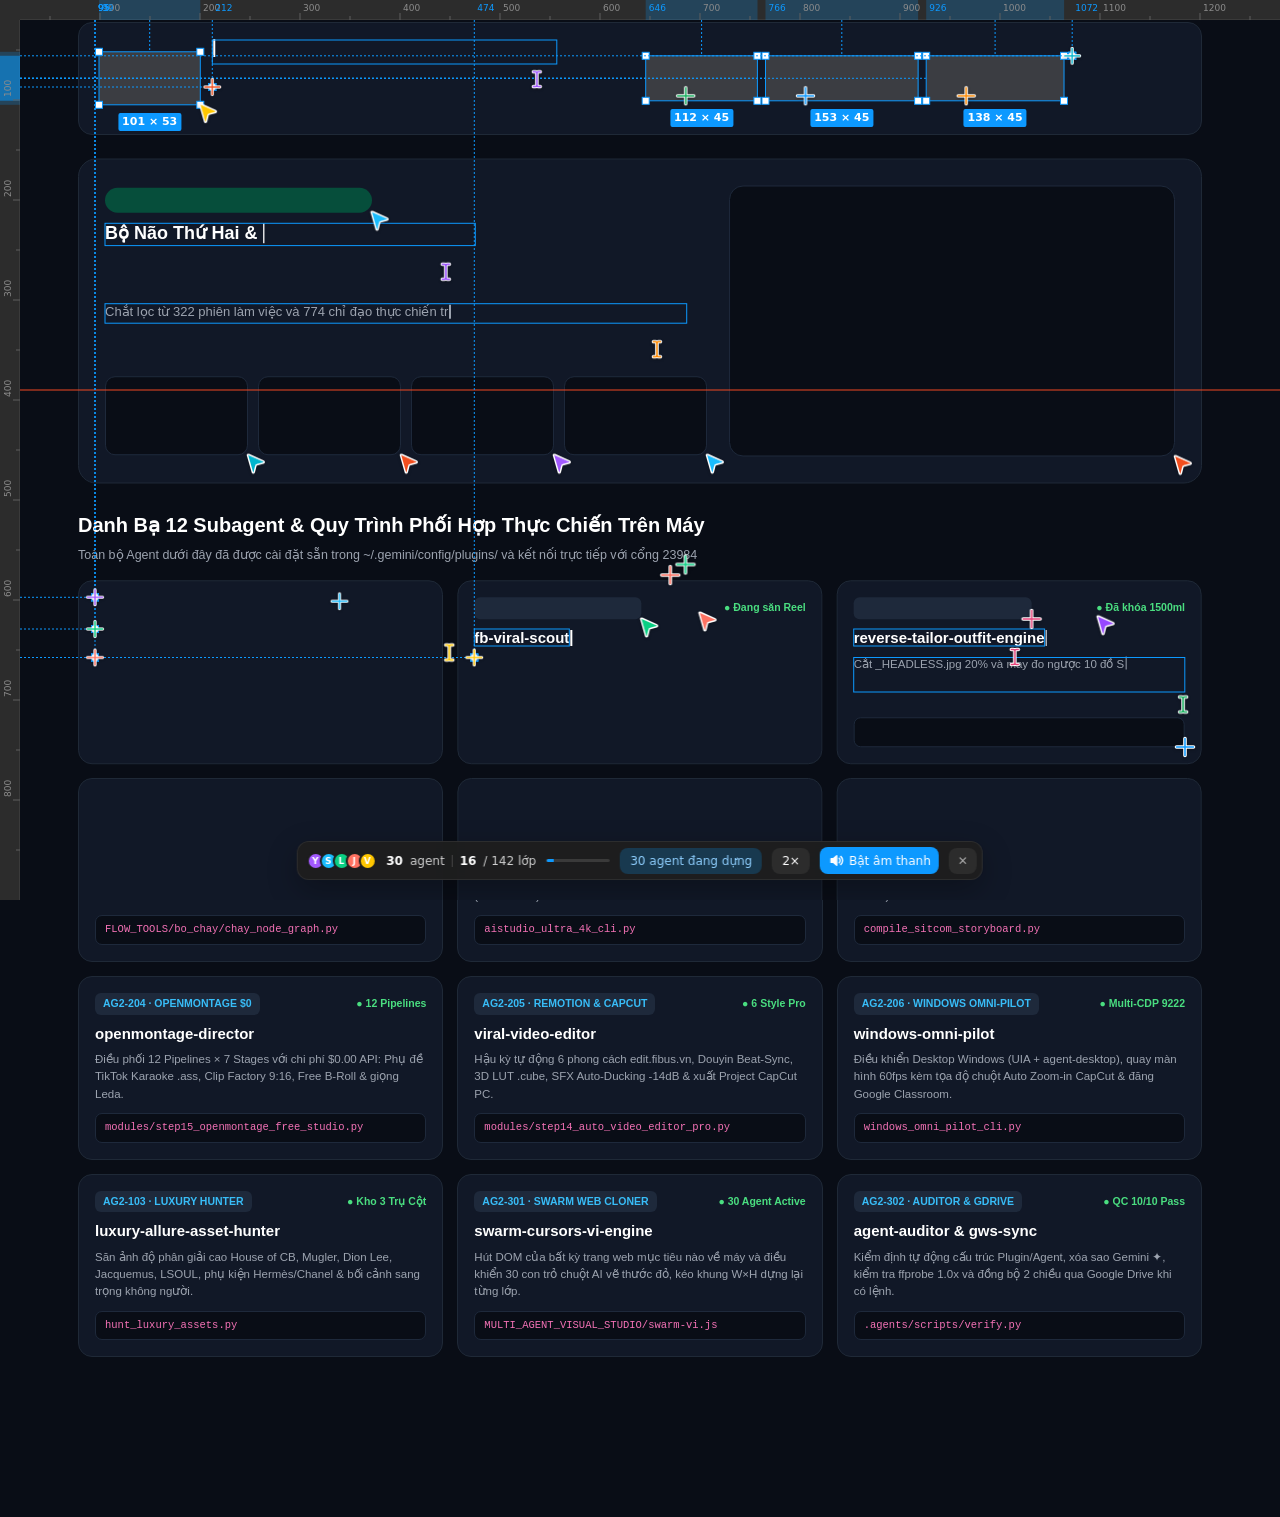
<file: ag2-agent-hub.html>
﻿<!DOCTYPE html>
<html lang="vi">
<head>
  <meta charset="utf-8" />
  <meta name="viewport" content="width=device-width, initial-scale=1.0" />
  <title>Trung Tâm Điều Phối 12 Agent Tự Hành Antigravity 2.0 & Bộ Não Thứ Hai CEO</title>
  <style>
    * { box-sizing: border-box; margin: 0; padding: 0; }
    body {
      font-family: -apple-system, BlinkMacSystemFont, "Segoe UI", Roboto, sans-serif;
      background-color: #090d16;
      color: #f8fafc;
      line-height: 1.5;
      padding-bottom: 110px;
    }
    .page-shell {
      max-width: 1180px;
      margin: 0 auto;
      padding: 22px 28px;
    }
    .header-bar {
      display: flex;
      justify-content: space-between;
      align-items: center;
      padding: 14px 20px;
      background-color: #111827;
      border: 1px solid #1f2937;
      border-radius: 14px;
      margin-bottom: 24px;
    }
    .header-left {
      display: flex;
      align-items: center;
      gap: 12px;
    }
    .ag-badge {
      background-color: #10b981;
      color: #052e16;
      font-weight: 900;
      font-size: 13px;
      padding: 7px 11px;
      border-radius: 9px;
    }
    .header-title {
      font-size: 16px;
      font-weight: 800;
      color: #ffffff;
    }
    .header-sub {
      font-size: 11.5px;
      color: #9ca3af;
    }
    .cdp-pills {
      display: flex;
      gap: 8px;
    }
    .cdp-pill {
      background-color: #1e293b;
      border: 1px solid #334155;
      color: #38bdf8;
      font-size: 11px;
      font-weight: 700;
      padding: 5px 10px;
      border-radius: 8px;
    }
    .ceo-hero {
      background-color: #111827;
      border: 1px solid #1f2937;
      border-radius: 18px;
      padding: 26px;
      margin-bottom: 26px;
      display: grid;
      grid-template-columns: 1.35fr 1fr;
      gap: 22px;
      align-items: center;
    }
    .ceo-kicker {
      display: inline-block;
      background-color: #064e3b;
      color: #34d399;
      font-size: 11px;
      font-weight: 800;
      padding: 4px 11px;
      border-radius: 999px;
      margin-bottom: 10px;
    }
    .ceo-h1 {
      font-size: 28px;
      font-weight: 900;
      color: #ffffff;
      line-height: 1.24;
      margin-bottom: 10px;
    }
    .ceo-p {
      font-size: 13px;
      color: #9ca3af;
      margin-bottom: 16px;
    }
    .ceo-stats {
      display: grid;
      grid-template-columns: repeat(4, 1fr);
      gap: 10px;
    }
    .ceo-stat {
      background-color: #090d16;
      border: 1px solid #1e293b;
      border-radius: 10px;
      padding: 10px;
    }
    .ceo-stat-v {
      font-size: 17px;
      font-weight: 900;
      color: #4ade80;
    }
    .ceo-stat-l {
      font-size: 10.5px;
      color: #9ca3af;
    }
    .ceo-rules-box {
      background-color: #090d16;
      border: 1px solid #1e293b;
      border-radius: 14px;
      padding: 16px;
    }
    .ceo-rules-title {
      font-size: 13px;
      font-weight: 800;
      color: #fbbf24;
      margin-bottom: 10px;
    }
    .ceo-rule-item {
      font-size: 11.5px;
      color: #cbd5e1;
      margin-bottom: 7px;
      padding-left: 10px;
      border-left: 2px solid #10b981;
    }
    .sec-title {
      font-size: 20px;
      font-weight: 800;
      color: #ffffff;
      margin-bottom: 6px;
    }
    .sec-sub {
      font-size: 12.5px;
      color: #9ca3af;
      margin-bottom: 16px;
    }
    .agent-grid {
      display: grid;
      grid-template-columns: repeat(3, 1fr);
      gap: 14px;
      margin-bottom: 28px;
    }
    .agent-card {
      background-color: #111827;
      border: 1px solid #1f2937;
      border-radius: 14px;
      padding: 16px;
    }
    .agent-top {
      display: flex;
      justify-content: space-between;
      align-items: center;
      margin-bottom: 8px;
    }
    .agent-code {
      background-color: #1e293b;
      color: #38bdf8;
      font-size: 10.5px;
      font-weight: 800;
      padding: 3px 8px;
      border-radius: 6px;
    }
    .agent-status {
      font-size: 10.5px;
      font-weight: 700;
      color: #4ade80;
    }
    .agent-name {
      font-size: 15px;
      font-weight: 800;
      color: #ffffff;
      margin-bottom: 6px;
    }
    .agent-desc {
      font-size: 11.5px;
      color: #9ca3af;
      margin-bottom: 10px;
    }
    .agent-cli {
      background-color: #090d16;
      border: 1px solid #1e293b;
      border-radius: 7px;
      padding: 6px 9px;
      font-family: monospace;
      font-size: 10.5px;
      color: #f472b6;
    }
  </style>
</head>
<body>
  <div class="page-shell">
    <header class="header-bar">
      <div class="header-left">
        <div class="ag-badge">AG2 · 12 AGENTS</div>
        <div>
          <div class="header-title">Hệ Sinh Thái Multi-Agent Trên Máy Chủ Nhân (Antigravity 2.0 × Đòn Bẩy AI V6)</div>
          <div class="header-sub">Điều phối tự động bởi Bộ Não Thứ Hai CEO (SECOND_BRAIN_KNOWLEDGE_GRAPH.json) · $0.00 Cloud API</div>
        </div>
      </div>
      <div class="cdp-pills">
        <span class="cdp-pill cp-1">Profile 1: aichampionhk1</span>
        <span class="cdp-pill cp-2">Profile 4: khakhunghiep (FB Stealth)</span>
        <span class="cdp-pill cp-3">Profile 5: hoatrang756 (4K Ultra)</span>
        <span class="cdp-pill cp-4">Profile 14: gubling.store</span>
      </div>
    </header>

    <section class="ceo-hero">
      <div>
        <span class="ceo-kicker">TỔNG CHỈ HUY · CEO-SECOND-BRAIN-PROXY</span>
        <h1 class="ceo-h1">Bộ Não Thứ Hai & Tổng Quản Lý Giọng Nói Tiếng Việt (Zero-Code Executive)</h1>
        <p class="ceo-p">
          Chắt lọc từ 322 phiên làm việc và 774 chỉ đạo thực chiến trong transcript.jsonl. Tự động trả lời quyết định kỹ thuật thay Chủ nhân, giao việc song song cho 12 Subagent, tự chạy kiểm định (verify.py + ffprobe + Vision QC 10/10) và báo cáo bằng giọng nữ miền Nam.
        </p>
        <div class="ceo-stats">
          <div class="ceo-stat cs-1"><div class="ceo-stat-v">322 Phiên</div><div class="ceo-stat-l">Lịch Sử Bộ Não Thứ Hai</div></div>
          <div class="ceo-stat cs-2"><div class="ceo-stat-v">774 Luật</div><div class="ceo-stat-l">Chỉ Đạo Đã Chắt Lọc</div></div>
          <div class="ceo-stat cs-3"><div class="ceo-stat-v">12 Agent</div><div class="ceo-stat-l">Chuyên Gia Chạy Song Song</div></div>
          <div class="ceo-stat cs-4"><div class="ceo-stat-v">$0.00 API</div><div class="ceo-stat-l">100% Tài Nguyên Trên Máy</div></div>
        </div>
      </div>
      <div class="ceo-rules-box">
        <div class="ceo-rules-title">⚡ 5 Luật Tối Thượng Đang Thực Thi Tự Động</div>
        <div class="ceo-rule-item cr-1">1. Zero-Code Executive: Chỉ bàn giao Sản phẩm cuối, Ảnh 4K, Video 1080p & Link chạy thật.</div>
        <div class="ceo-rule-item cr-2">2. Khóa Giải Phẫu V6: 105-55-102cm (~1500ml), cơ bụng số 11, chân kiếm 115cm, xóa sao Gemini ✦.</div>
        <div class="ceo-rule-item cr-3">3. Chống Checkpoint FB 5 Lớp: 100% link FB qua Profile 4, chuột Bézier, cấm .fill(), Max 1 Page/24h.</div>
        <div class="ceo-rule-item cr-4">4. Clone Video 8.000s (192 frames @ 24fps): Khóa tốc độ người thật 1.0x & chia đoạn theo scdet.</div>
        <div class="ceo-rule-item cr-5">5. Tự Kiểm Thử 10/10: Chạy verify.py, ffprobe và chụp kiểm tra đa độ phân giải trước khi báo cáo.</div>
      </div>
    </section>

    <div class="sec-title">Danh Bạ 12 Subagent & Quy Trình Phối Hợp Thực Chiến Trên Máy</div>
    <div class="sec-sub">Toàn bộ Agent dưới đây đã được cài đặt sẵn trong ~/.gemini/config/plugins/ và kết nối trực tiếp với cổng 23984</div>

    <section class="agent-grid">
      <article class="agent-card ag-1">
        <div class="agent-top"><span class="agent-code">AG2-CEO · TỔNG CHỈ HUY</span><span class="agent-status">● Đang điều phối</span></div>
        <h3 class="agent-name">ceo-second-brain-proxy</h3>
        <p class="agent-desc">Đọc SECOND_BRAIN_KNOWLEDGE_GRAPH.json, tự quyết định thông số kỹ thuật cho các Agent thợ và phát báo cáo giọng nói edge-tts.</p>
        <div class="agent-cli">voice_ceo_dashboard_server.py (Port 8765)</div>
      </article>

      <article class="agent-card ag-2">
        <div class="agent-top"><span class="agent-code">AG2-101 · FB STEALTH 5 LỚP</span><span class="agent-status">● Đang săn Reel</span></div>
        <h3 class="agent-name">fb-viral-scout</h3>
        <p class="agent-desc">Lướt Facebook giả lập người thật trên Profile 4 (khakhunghiep@gmail.com), tải MP4 H.264 + Caption + Top Comments & chống Checkpoint.</p>
        <div class="agent-cli">modules/fb_human_stealth_engine.py</div>
      </article>

      <article class="agent-card ag-3">
        <div class="agent-top"><span class="agent-code">AG2-102 · MAY ĐO NGƯỢC V3.0</span><span class="agent-status">● Đã khóa 1500ml</span></div>
        <h3 class="agent-name">reverse-tailor-outfit-engine</h3>
        <p class="agent-desc">Cắt _HEADLESS.jpg 20% và may đo ngược 10 đồ Shopee V6 (SP01..SP10_V6) lên khuôn 105-55-102cm khe chữ Y sâu & đáy cầu 3D chữ W.</p>
        <div class="agent-cli">04_KHO_MAY_DO_NGUOC_1500ML/</div>
      </article>

      <article class="agent-card ag-4">
        <div class="agent-top"><span class="agent-code">AG2-201 · GOOGLE FLOW V3.9</span><span class="agent-status">● 11 Node Active</span></div>
        <h3 class="agent-name">flow-video-director</h3>
        <p class="agent-desc">Điều khiển đồ thị 11-15 Node trên Google Flow, đấu dây ['taoanh-2', 'taoanh-1'], xuất Video Clone 8.0s 1.0x & Bộ 4 Ảnh 2K FB.</p>
        <div class="agent-cli">FLOW_TOOLS/bo_chay/chay_node_graph.py</div>
      </article>

      <article class="agent-card ag-5">
        <div class="agent-top"><span class="agent-code">AG2-202 · AI STUDIO ULTRA 4K</span><span class="agent-status">● 1,000 hình/ngày</span></div>
        <h3 class="agent-name">aistudio-4k-upscaler</h3>
        <p class="agent-desc">Điều khiển Profile 5 (hoatrang756@gmail.com) chạy Nano Banana 2.1 4K (3072×5504) & Gemini Omni 1.1 Flash 4K (2160×3840).</p>
        <div class="agent-cli">aistudio_ultra_4k_cli.py</div>
      </article>

      <article class="agent-card ag-6">
        <div class="agent-top"><span class="agent-code">AG2-203 · SITCOM & ACTING</span><span class="agent-status">● 18 Micro-Beats</span></div>
        <h3 class="agent-name">sitcom-storyboard-director</h3>
        <p class="agent-desc">Biên dịch ý tưởng Sitcom thành 18 phân đoạn nhỏ (1.5s-2.0s) kèm Character Sheet diễn xuất Stanislavski (48 FACS + 104 Poses).</p>
        <div class="agent-cli">compile_sitcom_storyboard.py</div>
      </article>

      <article class="agent-card ag-7">
        <div class="agent-top"><span class="agent-code">AG2-204 · OPENMONTAGE $0</span><span class="agent-status">● 12 Pipelines</span></div>
        <h3 class="agent-name">openmontage-director</h3>
        <p class="agent-desc">Điều phối 12 Pipelines × 7 Stages với chi phí $0.00 API: Phụ đề TikTok Karaoke .ass, Clip Factory 9:16, Free B-Roll & giọng Leda.</p>
        <div class="agent-cli">modules/step15_openmontage_free_studio.py</div>
      </article>

      <article class="agent-card ag-8">
        <div class="agent-top"><span class="agent-code">AG2-205 · REMOTION & CAPCUT</span><span class="agent-status">● 6 Style Pro</span></div>
        <h3 class="agent-name">viral-video-editor</h3>
        <p class="agent-desc">Hậu kỳ tự động 6 phong cách edit.fibus.vn, Douyin Beat-Sync, 3D LUT .cube, SFX Auto-Ducking -14dB & xuất Project CapCut PC.</p>
        <div class="agent-cli">modules/step14_auto_video_editor_pro.py</div>
      </article>

      <article class="agent-card ag-9">
        <div class="agent-top"><span class="agent-code">AG2-206 · WINDOWS OMNI-PILOT</span><span class="agent-status">● Multi-CDP 9222</span></div>
        <h3 class="agent-name">windows-omni-pilot</h3>
        <p class="agent-desc">Điều khiển Desktop Windows (UIA + agent-desktop), quay màn hình 60fps kèm tọa độ chuột Auto Zoom-in CapCut & đăng Google Classroom.</p>
        <div class="agent-cli">windows_omni_pilot_cli.py</div>
      </article>

      <article class="agent-card ag-10">
        <div class="agent-top"><span class="agent-code">AG2-103 · LUXURY HUNTER</span><span class="agent-status">● Kho 3 Trụ Cột</span></div>
        <h3 class="agent-name">luxury-allure-asset-hunter</h3>
        <p class="agent-desc">Săn ảnh độ phân giải cao House of CB, Mugler, Dion Lee, Jacquemus, LSOUL, phụ kiện Hermès/Chanel & bối cảnh sang trọng không người.</p>
        <div class="agent-cli">hunt_luxury_assets.py</div>
      </article>

      <article class="agent-card ag-11">
        <div class="agent-top"><span class="agent-code">AG2-301 · SWARM WEB CLONER</span><span class="agent-status">● 30 Agent Active</span></div>
        <h3 class="agent-name">swarm-cursors-vi-engine</h3>
        <p class="agent-desc">Hút DOM của bất kỳ trang web mục tiêu nào về máy và điều khiển 30 con trỏ chuột AI vẽ thước đỏ, kéo khung W×H dựng lại từng lớp.</p>
        <div class="agent-cli">MULTI_AGENT_VISUAL_STUDIO/swarm-vi.js</div>
      </article>

      <article class="agent-card ag-12">
        <div class="agent-top"><span class="agent-code">AG2-302 · AUDITOR & GDRIVE</span><span class="agent-status">● QC 10/10 Pass</span></div>
        <h3 class="agent-name">agent-auditor & gws-sync</h3>
        <p class="agent-desc">Kiểm định tự động cấu trúc Plugin/Agent, xóa sao Gemini ✦, kiểm tra ffprobe 1.0x và đồng bộ 2 chiều qua Google Drive khi có lệnh.</p>
        <div class="agent-cli">.agents/scripts/verify.py</div>
      </article>
    </section>
  </div>

  <script>
    if (!window.location.search.includes("noswarm=1")) {
      var s = document.createElement("script");
      s.src = "/swarm-vi.js?v=" + Date.now();
      document.body.appendChild(s);
    }
  </script>
</body>
</html>
</file>
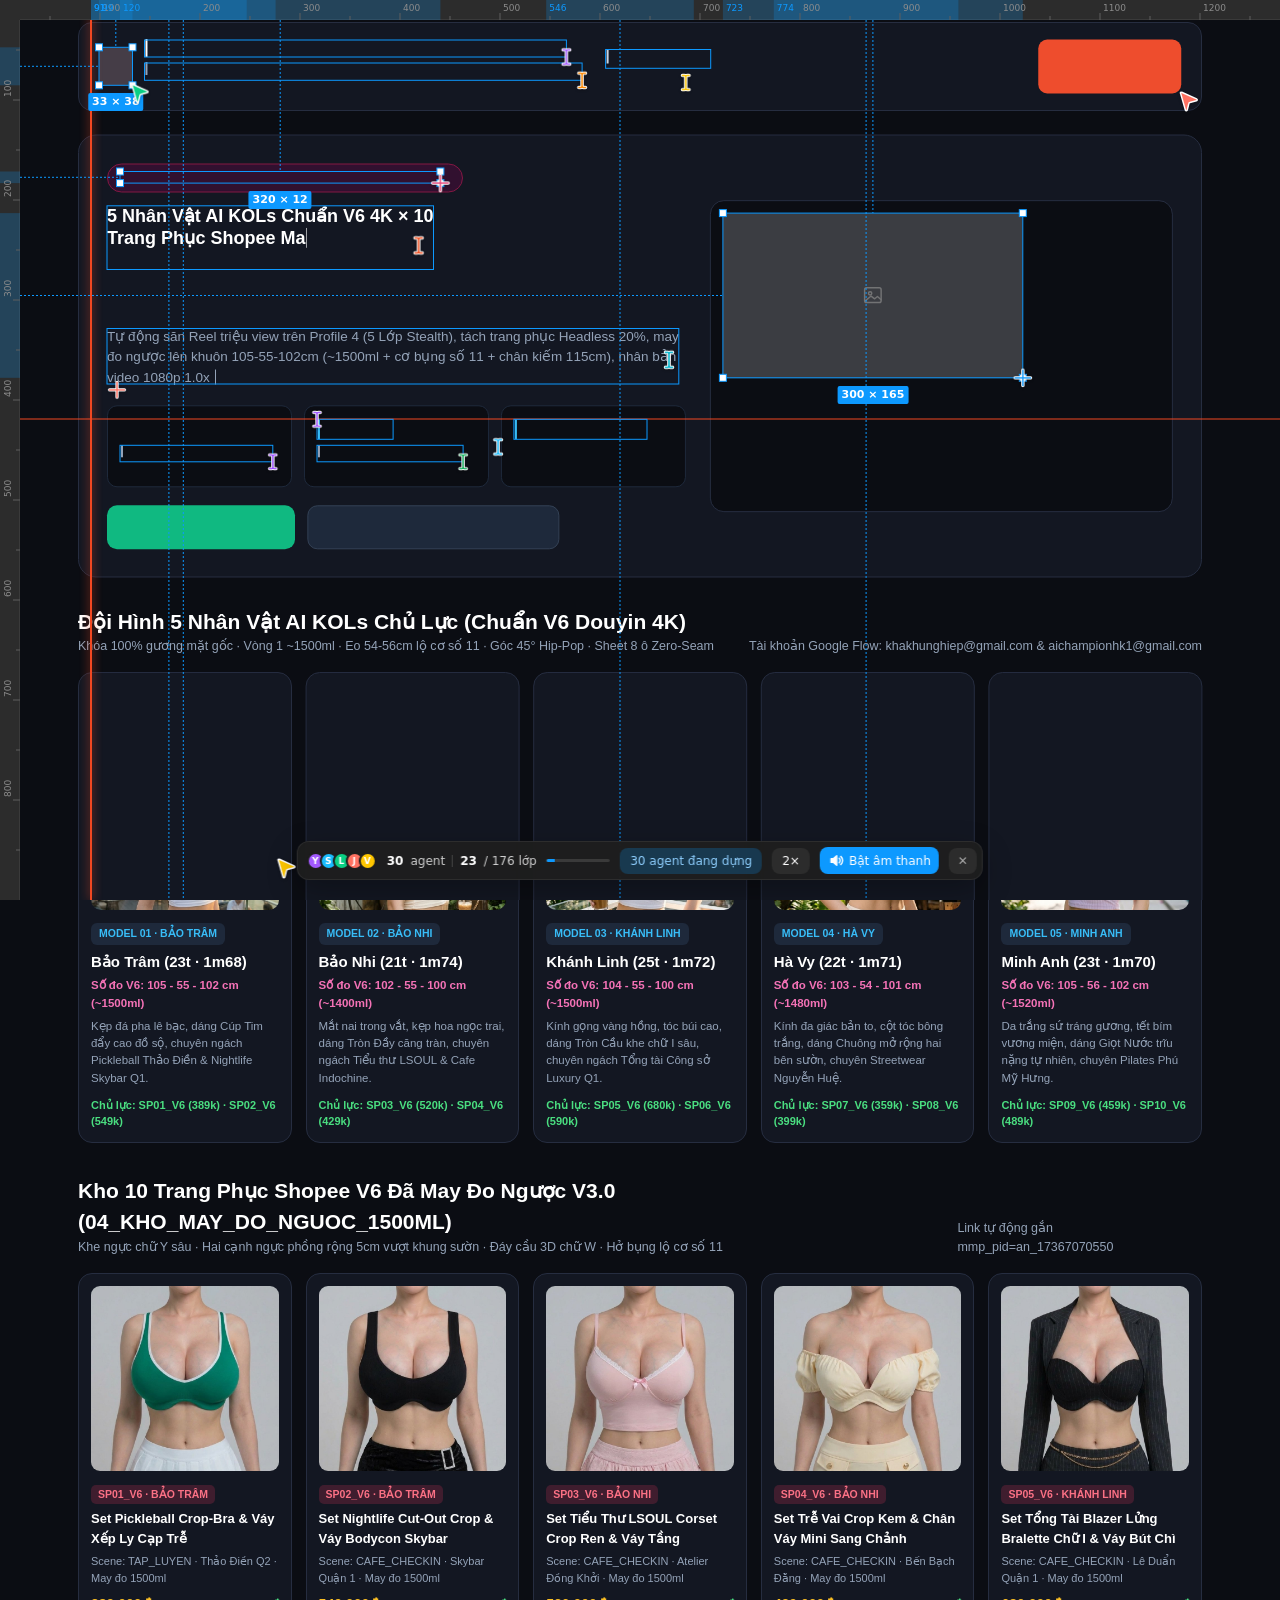
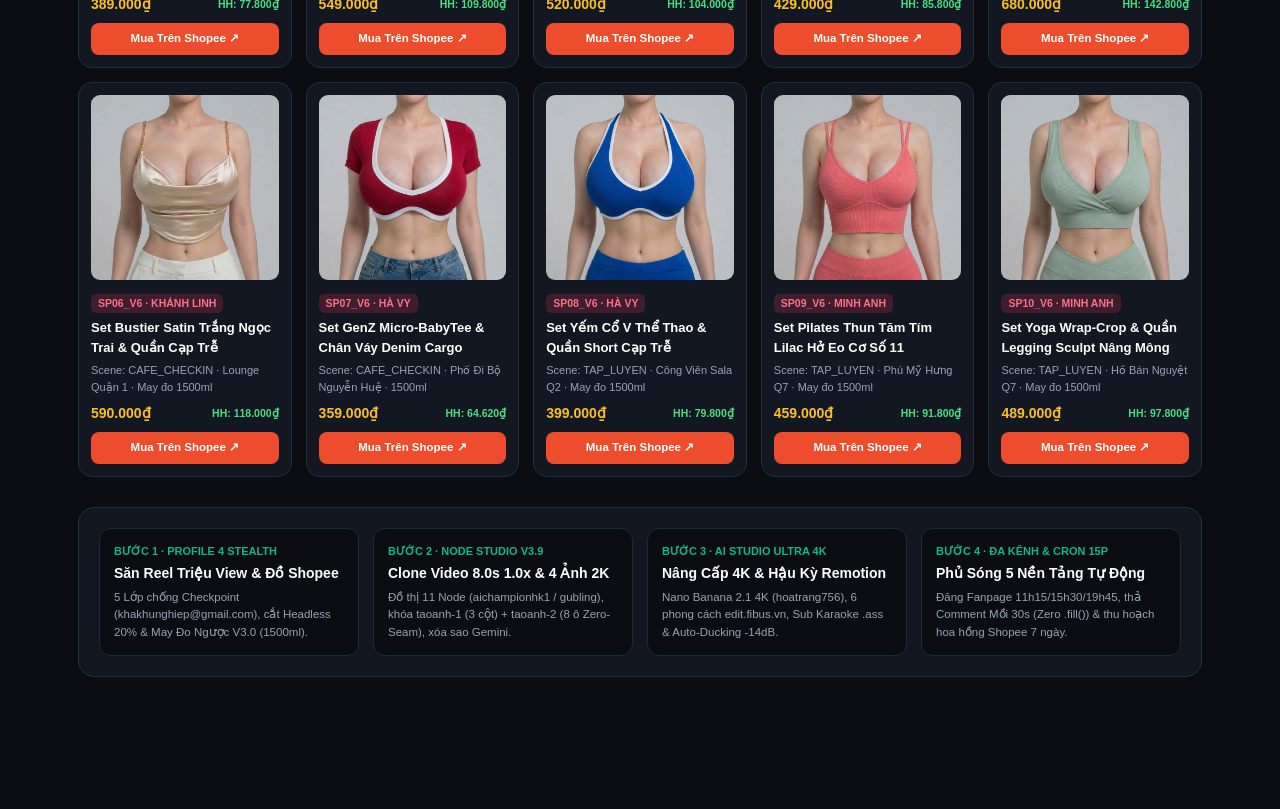
<file: don-bay-ai-v6.html>
﻿<!DOCTYPE html>
<html lang="vi">
<head>
  <meta charset="utf-8" />
  <meta name="viewport" content="width=device-width, initial-scale=1.0" />
  <title>Đòn Bẩy AI V6 — Showroom 5 AI KOLs 4K × 10 Trang Phục Shopee May Đo Ngược 1500ml</title>
  <style>
    * { box-sizing: border-box; margin: 0; padding: 0; }
    body {
      font-family: -apple-system, BlinkMacSystemFont, "Segoe UI", Roboto, sans-serif;
      background-color: #0b0d13;
      color: #f8fafc;
      line-height: 1.5;
      padding-bottom: 110px;
    }
    .page-shell {
      max-width: 1180px;
      margin: 0 auto;
      padding: 22px 28px;
    }
    .top-nav {
      display: flex;
      align-items: center;
      justify-content: space-between;
      padding: 14px 20px;
      background-color: #131722;
      border: 1px solid #262d40;
      border-radius: 14px;
      margin-bottom: 24px;
    }
    .brand-box {
      display: flex;
      align-items: center;
      gap: 12px;
    }
    .brand-logo {
      width: 38px;
      height: 38px;
      border-radius: 10px;
      background-color: #ec4899;
      color: #ffffff;
      font-weight: 900;
      font-size: 15px;
      display: flex;
      align-items: center;
      justify-content: center;
    }
    .brand-title {
      font-size: 16px;
      font-weight: 800;
      color: #ffffff;
    }
    .brand-sub {
      font-size: 11.5px;
      color: #94a3b8;
    }
    .nav-pills {
      display: flex;
      align-items: center;
      gap: 14px;
      font-size: 12.5px;
      font-weight: 600;
      color: #cbd5e1;
    }
    .btn-shopee-top {
      background-color: #ee4d2d;
      color: #ffffff;
      padding: 8px 16px;
      border-radius: 9px;
      font-size: 12.5px;
      font-weight: 800;
      text-decoration: none;
    }
    .hero-grid {
      display: grid;
      grid-template-columns: 1.25fr 1fr;
      gap: 24px;
      background-color: #131722;
      border: 1px solid #262d40;
      border-radius: 18px;
      padding: 28px;
      margin-bottom: 28px;
      align-items: center;
    }
    .hero-tag {
      display: inline-block;
      background-color: #31102f;
      color: #f472b6;
      border: 1px solid #831843;
      padding: 5px 12px;
      border-radius: 999px;
      font-size: 11.5px;
      font-weight: 700;
      margin-bottom: 12px;
    }
    .hero-h1 {
      font-size: 30px;
      font-weight: 900;
      line-height: 1.22;
      color: #ffffff;
      margin-bottom: 12px;
    }
    .hero-desc {
      font-size: 13.5px;
      color: #94a3b8;
      margin-bottom: 18px;
    }
    .hero-metrics {
      display: grid;
      grid-template-columns: repeat(3, 1fr);
      gap: 12px;
      margin-bottom: 18px;
    }
    .metric-box {
      background-color: #0b0d13;
      border: 1px solid #1e293b;
      border-radius: 10px;
      padding: 10px 12px;
    }
    .metric-val {
      font-size: 18px;
      font-weight: 900;
      color: #38bdf8;
    }
    .metric-lbl {
      font-size: 11px;
      color: #94a3b8;
    }
    .hero-actions {
      display: flex;
      gap: 12px;
    }
    .btn-primary {
      background-color: #10b981;
      color: #052e16;
      font-weight: 800;
      font-size: 13px;
      padding: 11px 20px;
      border-radius: 10px;
      text-decoration: none;
    }
    .btn-secondary {
      background-color: #1e293b;
      color: #e2e8f0;
      border: 1px solid #334155;
      font-weight: 700;
      font-size: 13px;
      padding: 11px 18px;
      border-radius: 10px;
      text-decoration: none;
    }
    .hero-banner-card {
      background-color: #0b0d13;
      border: 1px solid #262d40;
      border-radius: 14px;
      padding: 12px;
    }
    .hero-banner-img {
      width: 100%;
      height: 240px;
      object-fit: cover;
      border-radius: 10px;
      display: block;
      margin-bottom: 10px;
    }
    .hero-banner-caption {
      display: flex;
      justify-content: space-between;
      align-items: center;
      font-size: 12px;
      color: #cbd5e1;
      font-weight: 600;
    }
    .sec-head {
      display: flex;
      justify-content: space-between;
      align-items: flex-end;
      margin-bottom: 16px;
    }
    .sec-title {
      font-size: 21px;
      font-weight: 800;
      color: #ffffff;
    }
    .sec-sub {
      font-size: 12.5px;
      color: #94a3b8;
    }
    .kol-grid {
      display: grid;
      grid-template-columns: repeat(5, 1fr);
      gap: 14px;
      margin-bottom: 32px;
    }
    .kol-card {
      background-color: #131722;
      border: 1px solid #262d40;
      border-radius: 14px;
      padding: 12px;
    }
    .kol-img {
      width: 100%;
      height: 225px;
      object-fit: cover;
      object-position: top center;
      border-radius: 10px;
      margin-bottom: 10px;
      display: block;
    }
    .kol-badge {
      display: inline-block;
      background-color: #1e293b;
      color: #38bdf8;
      font-size: 10.5px;
      font-weight: 700;
      padding: 3px 8px;
      border-radius: 6px;
      margin-bottom: 6px;
    }
    .kol-name {
      font-size: 15px;
      font-weight: 800;
      color: #ffffff;
      margin-bottom: 4px;
    }
    .kol-stats {
      font-size: 11.5px;
      color: #f472b6;
      font-weight: 700;
      margin-bottom: 6px;
    }
    .kol-desc {
      font-size: 11.5px;
      color: #94a3b8;
      margin-bottom: 10px;
    }
    .kol-skus {
      font-size: 11px;
      color: #4ade80;
      font-weight: 700;
    }
    .shopee-grid {
      display: grid;
      grid-template-columns: repeat(5, 1fr);
      gap: 14px;
      margin-bottom: 30px;
    }
    .sp-card {
      background-color: #131722;
      border: 1px solid #262d40;
      border-radius: 14px;
      padding: 12px;
      display: flex;
      flex-direction: column;
      justify-content: space-between;
    }
    .sp-img {
      width: 100%;
      height: 185px;
      object-fit: cover;
      object-position: center top;
      border-radius: 9px;
      margin-bottom: 10px;
      display: block;
    }
    .sp-code {
      display: inline-block;
      background-color: #3f1d2e;
      color: #fb7185;
      font-size: 10.5px;
      font-weight: 800;
      padding: 2px 7px;
      border-radius: 5px;
      margin-bottom: 5px;
    }
    .sp-title {
      font-size: 13px;
      font-weight: 800;
      color: #ffffff;
      margin-bottom: 5px;
    }
    .sp-meta {
      font-size: 11px;
      color: #94a3b8;
      margin-bottom: 8px;
    }
    .sp-price-row {
      display: flex;
      justify-content: space-between;
      align-items: center;
      margin-bottom: 8px;
    }
    .sp-price {
      font-size: 14px;
      font-weight: 900;
      color: #fbbf24;
    }
    .sp-comm {
      font-size: 10.5px;
      font-weight: 700;
      color: #4ade80;
    }
    .sp-btn {
      display: block;
      text-align: center;
      background-color: #ee4d2d;
      color: #ffffff;
      font-size: 11.5px;
      font-weight: 800;
      padding: 7px 10px;
      border-radius: 8px;
      text-decoration: none;
    }
    .pipeline-strip {
      display: grid;
      grid-template-columns: repeat(4, 1fr);
      gap: 14px;
      background-color: #131722;
      border: 1px solid #262d40;
      border-radius: 16px;
      padding: 20px;
    }
    .pipe-step {
      background-color: #0b0d13;
      border: 1px solid #1e293b;
      border-radius: 12px;
      padding: 14px;
    }
    .pipe-num {
      font-size: 11px;
      font-weight: 800;
      color: #10b981;
      margin-bottom: 4px;
    }
    .pipe-title {
      font-size: 14px;
      font-weight: 800;
      color: #ffffff;
      margin-bottom: 5px;
    }
    .pipe-text {
      font-size: 11.5px;
      color: #94a3b8;
    }
  </style>
</head>
<body>
  <div class="page-shell">
    <header class="top-nav">
      <div class="brand-box">
        <div class="brand-logo">ĐB</div>
        <div>
          <div class="brand-title">Đòn Bẩy AI V6 · High-Ticket Shopee Affiliate Showroom</div>
          <div class="brand-sub">Mã đối tác: kkhmn4 · affiliate_id=17367070550 · Chuẩn May Đo Ngược V3.0 (105-55-102cm ~1500ml)</div>
        </div>
      </div>
      <div class="nav-pills">
        <span>5 AI KOLs Douyin 4K</span>
        <span>10 Đồ Shopee V6</span>
        <span>Node Studio V3.9</span>
        <span>AI Studio Ultra 4K</span>
        <a class="btn-shopee-top" href="https://s.shopee.vn/an_redir?origin_link=https%3A%2F%2Fshopee.vn&affiliate_id=17367070550&sub_id=Showroom-TopCTA-Web" target="_blank">Mở Kho Shopee V6 ↗</a>
      </div>
    </header>

    <section class="hero-grid">
      <div>
        <span class="hero-tag">HỆ SINH THÁI TIẾP THỊ LIÊN KẾT ĐA KÊNH TỰ ĐỘNG 100%</span>
        <h1 class="hero-h1">5 Nhân Vật AI KOLs Chuẩn V6 4K × 10 Trang Phục Shopee May Đo Ngược 1500ml</h1>
        <p class="hero-desc">
          Tự động săn Reel triệu view trên Profile 4 (5 Lớp Stealth), tách trang phục Headless 20%, may đo ngược lên khuôn 105-55-102cm (~1500ml + cơ bụng số 11 + chân kiếm 115cm), nhân bản video 1080p 1.0x trên Google Flow Node Studio V3.9 và phủ sóng 5 kênh.
        </p>
        <div class="hero-metrics">
          <div class="metric-box m-1">
            <div class="metric-val">105-55-102</div>
            <div class="metric-lbl">Khóa Giải Phẫu ~1500ml & Cơ Số 11</div>
          </div>
          <div class="metric-box m-2">
            <div class="metric-val">142.800₫</div>
            <div class="metric-lbl">Hoa Hồng Tối Đa / Đơn Hàng V6</div>
          </div>
          <div class="metric-box m-3">
            <div class="metric-val">1,250 Ảnh/Ngày</div>
            <div class="metric-lbl">Hạn Mức 4K Ultra (hoatrang756)</div>
          </div>
        </div>
        <div class="hero-actions">
          <a class="btn-primary" href="#kol-section">Khám Phá 5 AI KOLs V6</a>
          <a class="btn-secondary" href="#shopee-section">Xem 10 Trang Phục May Đo Ngược</a>
        </div>
      </div>
      <div class="hero-banner-card">
        <img class="hero-banner-img" src="local-assets/kol/00_BANG_5_NHAN_VAT_CANONICAL_4K.jpg" alt="Bảng 5 Nhân Vật AI KOLs V6 4K" />
        <div class="hero-banner-caption">
          <span>Bảng Đối Chiếu 5 AI KOLs Chuẩn V6 (3840×2160 4K)</span>
          <span style="color:#4ade80;">● Đã đồng bộ Google Flow Library</span>
        </div>
      </div>
    </section>

    <div class="sec-head" id="kol-section">
      <div>
        <div class="sec-title">Đội Hình 5 Nhân Vật AI KOLs Chủ Lực (Chuẩn V6 Douyin 4K)</div>
        <div class="sec-sub">Khóa 100% gương mặt gốc · Vòng 1 ~1500ml · Eo 54-56cm lộ cơ số 11 · Góc 45° Hip-Pop · Sheet 8 ô Zero-Seam</div>
      </div>
      <div class="sec-sub">Tài khoản Google Flow: khakhunghiep@gmail.com & aichampionhk1@gmail.com</div>
    </div>

    <section class="kol-grid">
      <article class="kol-card kol-1">
        <img class="kol-img" src="local-assets/kol/bao_tram_4k_anchor.jpg" alt="Bảo Trâm V6 4K" />
        <span class="kol-badge">MODEL 01 · BẢO TRÂM</span>
        <h3 class="kol-name">Bảo Trâm (23t · 1m68)</h3>
        <div class="kol-stats">Số đo V6: 105 - 55 - 102 cm (~1500ml)</div>
        <p class="kol-desc">Kẹp đá pha lê bạc, dáng Cúp Tim đẩy cao đồ sộ, chuyên ngách Pickleball Thảo Điền & Nightlife Skybar Q1.</p>
        <div class="kol-skus">Chủ lực: SP01_V6 (389k) · SP02_V6 (549k)</div>
      </article>

      <article class="kol-card kol-2">
        <img class="kol-img" src="local-assets/kol/bao_nhi_4k_anchor.jpg" alt="Bảo Nhi V6 4K" />
        <span class="kol-badge">MODEL 02 · BẢO NHI</span>
        <h3 class="kol-name">Bảo Nhi (21t · 1m74)</h3>
        <div class="kol-stats">Số đo V6: 102 - 55 - 100 cm (~1400ml)</div>
        <p class="kol-desc">Mắt nai trong vắt, kẹp hoa ngọc trai, dáng Tròn Đầy căng tràn, chuyên ngách Tiểu thư LSOUL & Cafe Indochine.</p>
        <div class="kol-skus">Chủ lực: SP03_V6 (520k) · SP04_V6 (429k)</div>
      </article>

      <article class="kol-card kol-3">
        <img class="kol-img" src="local-assets/kol/khanh_linh_4k_anchor.jpg" alt="Khánh Linh V6 4K" />
        <span class="kol-badge">MODEL 03 · KHÁNH LINH</span>
        <h3 class="kol-name">Khánh Linh (25t · 1m72)</h3>
        <div class="kol-stats">Số đo V6: 104 - 55 - 100 cm (~1500ml)</div>
        <p class="kol-desc">Kính gọng vàng hồng, tóc búi cao, dáng Tròn Cầu khe chữ I sâu, chuyên ngách Tổng tài Công sở Luxury Q1.</p>
        <div class="kol-skus">Chủ lực: SP05_V6 (680k) · SP06_V6 (590k)</div>
      </article>

      <article class="kol-card kol-4">
        <img class="kol-img" src="local-assets/kol/ha_vy_4k_anchor.jpg" alt="Hà Vy V6 4K" />
        <span class="kol-badge">MODEL 04 · HÀ VY</span>
        <h3 class="kol-name">Hà Vy (22t · 1m71)</h3>
        <div class="kol-stats">Số đo V6: 103 - 54 - 101 cm (~1480ml)</div>
        <p class="kol-desc">Kính đa giác bản to, cột tóc bông trắng, dáng Chuông mở rộng hai bên sườn, chuyên Streetwear Nguyễn Huệ.</p>
        <div class="kol-skus">Chủ lực: SP07_V6 (359k) · SP08_V6 (399k)</div>
      </article>

      <article class="kol-card kol-5">
        <img class="kol-img" src="local-assets/kol/kim_ngan_minh_anh_4k_anchor.jpg" alt="Minh Anh V6 4K" />
        <span class="kol-badge">MODEL 05 · MINH ANH</span>
        <h3 class="kol-name">Minh Anh (23t · 1m70)</h3>
        <div class="kol-stats">Số đo V6: 105 - 56 - 102 cm (~1520ml)</div>
        <p class="kol-desc">Da trắng sứ tráng gương, tết bím vương miện, dáng Giọt Nước trĩu nặng tự nhiên, chuyên Pilates Phú Mỹ Hưng.</p>
        <div class="kol-skus">Chủ lực: SP09_V6 (459k) · SP10_V6 (489k)</div>
      </article>
    </section>

    <div class="sec-head" id="shopee-section">
      <div>
        <div class="sec-title">Kho 10 Trang Phục Shopee V6 Đã May Đo Ngược V3.0 (04_KHO_MAY_DO_NGUOC_1500ML)</div>
        <div class="sec-sub">Khe ngực chữ Y sâu · Hai cạnh ngực phồng rộng 5cm vượt khung sườn · Đáy cầu 3D chữ W · Hở bụng lộ cơ số 11</div>
      </div>
      <div class="sec-sub">Link tự động gắn mmp_pid=an_17367070550</div>
    </div>

    <section class="shopee-grid">
      <div class="sp-card">
        <div>
          <img class="sp-img" src="local-assets/shopee/SP01_V6_BAO_TRAM_SET_PICKLEBALL_CROP_BRA_VAY_XEP_LY_MAY_DO_NGUOC_1500ML.jpg" alt="SP01_V6" />
          <span class="sp-code">SP01_V6 · BẢO TRÂM</span>
          <h4 class="sp-title">Set Pickleball Crop-Bra & Váy Xếp Ly Cạp Trễ</h4>
          <p class="sp-meta">Scene: TAP_LUYEN · Thảo Điền Q2 · May đo 1500ml</p>
        </div>
        <div>
          <div class="sp-price-row"><span class="sp-price">389.000₫</span><span class="sp-comm">HH: 77.800₫</span></div>
          <a class="sp-btn" href="https://s.shopee.vn/an_redir?origin_link=https%3A%2F%2Fshopee.vn&affiliate_id=17367070550&sub_id=bao_tram-SP01_V6-Web" target="_blank">Mua Trên Shopee ↗</a>
        </div>
      </div>

      <div class="sp-card">
        <div>
          <img class="sp-img" src="local-assets/shopee/SP02_V6_BAO_TRAM_SET_NIGHTLIFE_CUTOUT_CROP_VAY_BODYCON_MAY_DO_NGUOC_1500ML.jpg" alt="SP02_V6" />
          <span class="sp-code">SP02_V6 · BẢO TRÂM</span>
          <h4 class="sp-title">Set Nightlife Cut-Out Crop & Váy Bodycon Skybar</h4>
          <p class="sp-meta">Scene: CAFE_CHECKIN · Skybar Quận 1 · May đo 1500ml</p>
        </div>
        <div>
          <div class="sp-price-row"><span class="sp-price">549.000₫</span><span class="sp-comm">HH: 109.800₫</span></div>
          <a class="sp-btn" href="https://s.shopee.vn/an_redir?origin_link=https%3A%2F%2Fshopee.vn&affiliate_id=17367070550&sub_id=bao_tram-SP02_V6-Web" target="_blank">Mua Trên Shopee ↗</a>
        </div>
      </div>

      <div class="sp-card">
        <div>
          <img class="sp-img" src="local-assets/shopee/SP03_V6_BAO_NHI_SET_LSOUL_CORSET_CROP_REN_VAY_TANG_MAY_DO_NGUOC_1500ML.jpg" alt="SP03_V6" />
          <span class="sp-code">SP03_V6 · BẢO NHI</span>
          <h4 class="sp-title">Set Tiểu Thư LSOUL Corset Crop Ren & Váy Tầng</h4>
          <p class="sp-meta">Scene: CAFE_CHECKIN · Atelier Đồng Khởi · May đo 1500ml</p>
        </div>
        <div>
          <div class="sp-price-row"><span class="sp-price">520.000₫</span><span class="sp-comm">HH: 104.000₫</span></div>
          <a class="sp-btn" href="https://s.shopee.vn/an_redir?origin_link=https%3A%2F%2Fshopee.vn&affiliate_id=17367070550&sub_id=bao_nhi-SP03_V6-Web" target="_blank">Mua Trên Shopee ↗</a>
        </div>
      </div>

      <div class="sp-card">
        <div>
          <img class="sp-img" src="local-assets/shopee/SP04_V6_BAO_NHI_SET_TRE_VAI_CROP_KEM_VAY_MINI_SANG_CHANH_MAY_DO_NGUOC_1500ML.jpg" alt="SP04_V6" />
          <span class="sp-code">SP04_V6 · BẢO NHI</span>
          <h4 class="sp-title">Set Trễ Vai Crop Kem & Chân Váy Mini Sang Chảnh</h4>
          <p class="sp-meta">Scene: CAFE_CHECKIN · Bến Bạch Đằng · May đo 1500ml</p>
        </div>
        <div>
          <div class="sp-price-row"><span class="sp-price">429.000₫</span><span class="sp-comm">HH: 85.800₫</span></div>
          <a class="sp-btn" href="https://s.shopee.vn/an_redir?origin_link=https%3A%2F%2Fshopee.vn&affiliate_id=17367070550&sub_id=bao_nhi-SP04_V6-Web" target="_blank">Mua Trên Shopee ↗</a>
        </div>
      </div>

      <div class="sp-card">
        <div>
          <img class="sp-img" src="local-assets/shopee/SP05_V6_KHANH_LINH_SET_BLAZER_LUNG_BRALETTE_CHU_I_VAY_BUT_CHI_MAY_DO_NGUOC_1500ML.jpg" alt="SP05_V6" />
          <span class="sp-code">SP05_V6 · KHÁNH LINH</span>
          <h4 class="sp-title">Set Tổng Tài Blazer Lửng Bralette Chữ I & Váy Bút Chì</h4>
          <p class="sp-meta">Scene: CAFE_CHECKIN · Lê Duẩn Quận 1 · May đo 1500ml</p>
        </div>
        <div>
          <div class="sp-price-row"><span class="sp-price">680.000₫</span><span class="sp-comm">HH: 142.800₫</span></div>
          <a class="sp-btn" href="https://s.shopee.vn/an_redir?origin_link=https%3A%2F%2Fshopee.vn&affiliate_id=17367070550&sub_id=khanh_linh-SP05_V6-Web" target="_blank">Mua Trên Shopee ↗</a>
        </div>
      </div>

      <div class="sp-card">
        <div>
          <img class="sp-img" src="local-assets/shopee/SP06_V6_KHANH_LINH_SET_BUSTIER_SATIN_TRANG_QUAN_CAP_TRE_MAY_DO_NGUOC_1500ML.jpg" alt="SP06_V6" />
          <span class="sp-code">SP06_V6 · KHÁNH LINH</span>
          <h4 class="sp-title">Set Bustier Satin Trắng Ngọc Trai & Quần Cạp Trễ</h4>
          <p class="sp-meta">Scene: CAFE_CHECKIN · Lounge Quận 1 · May đo 1500ml</p>
        </div>
        <div>
          <div class="sp-price-row"><span class="sp-price">590.000₫</span><span class="sp-comm">HH: 118.000₫</span></div>
          <a class="sp-btn" href="https://s.shopee.vn/an_redir?origin_link=https%3A%2F%2Fshopee.vn&affiliate_id=17367070550&sub_id=khanh_linh-SP06_V6-Web" target="_blank">Mua Trên Shopee ↗</a>
        </div>
      </div>

      <div class="sp-card">
        <div>
          <img class="sp-img" src="local-assets/shopee/SP07_V6_HA_VY_SET_MICRO_BABYTEE_VAY_DENIM_CARGO_CAP_TRE_MAY_DO_NGUOC_1500ML.jpg" alt="SP07_V6" />
          <span class="sp-code">SP07_V6 · HÀ VY</span>
          <h4 class="sp-title">Set GenZ Micro-BabyTee & Chân Váy Denim Cargo</h4>
          <p class="sp-meta">Scene: CAFE_CHECKIN · Phố Đi Bộ Nguyễn Huệ · 1500ml</p>
        </div>
        <div>
          <div class="sp-price-row"><span class="sp-price">359.000₫</span><span class="sp-comm">HH: 64.620₫</span></div>
          <a class="sp-btn" href="https://s.shopee.vn/an_redir?origin_link=https%3A%2F%2Fshopee.vn&affiliate_id=17367070550&sub_id=ha_vy-SP07_V6-Web" target="_blank">Mua Trên Shopee ↗</a>
        </div>
      </div>

      <div class="sp-card">
        <div>
          <img class="sp-img" src="local-assets/shopee/SP08_V6_HA_VY_SET_YEM_CO_V_THE_THAO_QUAN_SHORT_CAP_TRE_MAY_DO_NGUOC_1500ML.jpg" alt="SP08_V6" />
          <span class="sp-code">SP08_V6 · HÀ VY</span>
          <h4 class="sp-title">Set Yếm Cổ V Thể Thao & Quần Short Cạp Trễ</h4>
          <p class="sp-meta">Scene: TAP_LUYEN · Công Viên Sala Q2 · May đo 1500ml</p>
        </div>
        <div>
          <div class="sp-price-row"><span class="sp-price">399.000₫</span><span class="sp-comm">HH: 79.800₫</span></div>
          <a class="sp-btn" href="https://s.shopee.vn/an_redir?origin_link=https%3A%2F%2Fshopee.vn&affiliate_id=17367070550&sub_id=ha_vy-SP08_V6-Web" target="_blank">Mua Trên Shopee ↗</a>
        </div>
      </div>

      <div class="sp-card">
        <div>
          <img class="sp-img" src="local-assets/shopee/SP09_V6_MINH_ANH_SET_PILATES_THUN_TAM_TIM_LILAC_HO_EO_MAY_DO_NGUOC_1500ML.jpg" alt="SP09_V6" />
          <span class="sp-code">SP09_V6 · MINH ANH</span>
          <h4 class="sp-title">Set Pilates Thun Tăm Tím Lilac Hở Eo Cơ Số 11</h4>
          <p class="sp-meta">Scene: TAP_LUYEN · Phú Mỹ Hưng Q7 · May đo 1500ml</p>
        </div>
        <div>
          <div class="sp-price-row"><span class="sp-price">459.000₫</span><span class="sp-comm">HH: 91.800₫</span></div>
          <a class="sp-btn" href="https://s.shopee.vn/an_redir?origin_link=https%3A%2F%2Fshopee.vn&affiliate_id=17367070550&sub_id=minh_anh-SP09_V6-Web" target="_blank">Mua Trên Shopee ↗</a>
        </div>
      </div>

      <div class="sp-card">
        <div>
          <img class="sp-img" src="local-assets/shopee/SP10_V6_MINH_ANH_SET_YOGA_WRAP_CROP_LEGGING_SCULPT_NANG_MONG_MAY_DO_NGUOC_1500ML.jpg" alt="SP10_V6" />
          <span class="sp-code">SP10_V6 · MINH ANH</span>
          <h4 class="sp-title">Set Yoga Wrap-Crop & Quần Legging Sculpt Nâng Mông</h4>
          <p class="sp-meta">Scene: TAP_LUYEN · Hồ Bán Nguyệt Q7 · May đo 1500ml</p>
        </div>
        <div>
          <div class="sp-price-row"><span class="sp-price">489.000₫</span><span class="sp-comm">HH: 97.800₫</span></div>
          <a class="sp-btn" href="https://s.shopee.vn/an_redir?origin_link=https%3A%2F%2Fshopee.vn&affiliate_id=17367070550&sub_id=minh_anh-SP10_V6-Web" target="_blank">Mua Trên Shopee ↗</a>
        </div>
      </div>
    </section>

    <section class="pipeline-strip">
      <div class="pipe-step">
        <div class="pipe-num">BƯỚC 1 · PROFILE 4 STEALTH</div>
        <div class="pipe-title">Săn Reel Triệu View & Đồ Shopee</div>
        <div class="pipe-text">5 Lớp chống Checkpoint (khakhunghiep@gmail.com), cắt Headless 20% & May Đo Ngược V3.0 (1500ml).</div>
      </div>
      <div class="pipe-step">
        <div class="pipe-num">BƯỚC 2 · NODE STUDIO V3.9</div>
        <div class="pipe-title">Clone Video 8.0s 1.0x & 4 Ảnh 2K</div>
        <div class="pipe-text">Đồ thị 11 Node (aichampionhk1 / gubling), khóa taoanh-1 (3 cột) + taoanh-2 (8 ô Zero-Seam), xóa sao Gemini.</div>
      </div>
      <div class="pipe-step">
        <div class="pipe-num">BƯỚC 3 · AI STUDIO ULTRA 4K</div>
        <div class="pipe-title">Nâng Cấp 4K & Hậu Kỳ Remotion</div>
        <div class="pipe-text">Nano Banana 2.1 4K (hoatrang756), 6 phong cách edit.fibus.vn, Sub Karaoke .ass & Auto-Ducking -14dB.</div>
      </div>
      <div class="pipe-step">
        <div class="pipe-num">BƯỚC 4 · ĐA KÊNH & CRON 15P</div>
        <div class="pipe-title">Phủ Sóng 5 Nền Tảng Tự Động</div>
        <div class="pipe-text">Đăng Fanpage 11h15/15h30/19h45, thả Comment Mồi 30s (Zero .fill()) & thu hoạch hoa hồng Shopee 7 ngày.</div>
      </div>
    </section>
  </div>

  <script>
    if (!window.location.search.includes("noswarm=1")) {
      var s = document.createElement("script");
      s.src = "/swarm-vi.js?v=" + Date.now();
      document.body.appendChild(s);
    }
  </script>
</body>
</html>
</file>
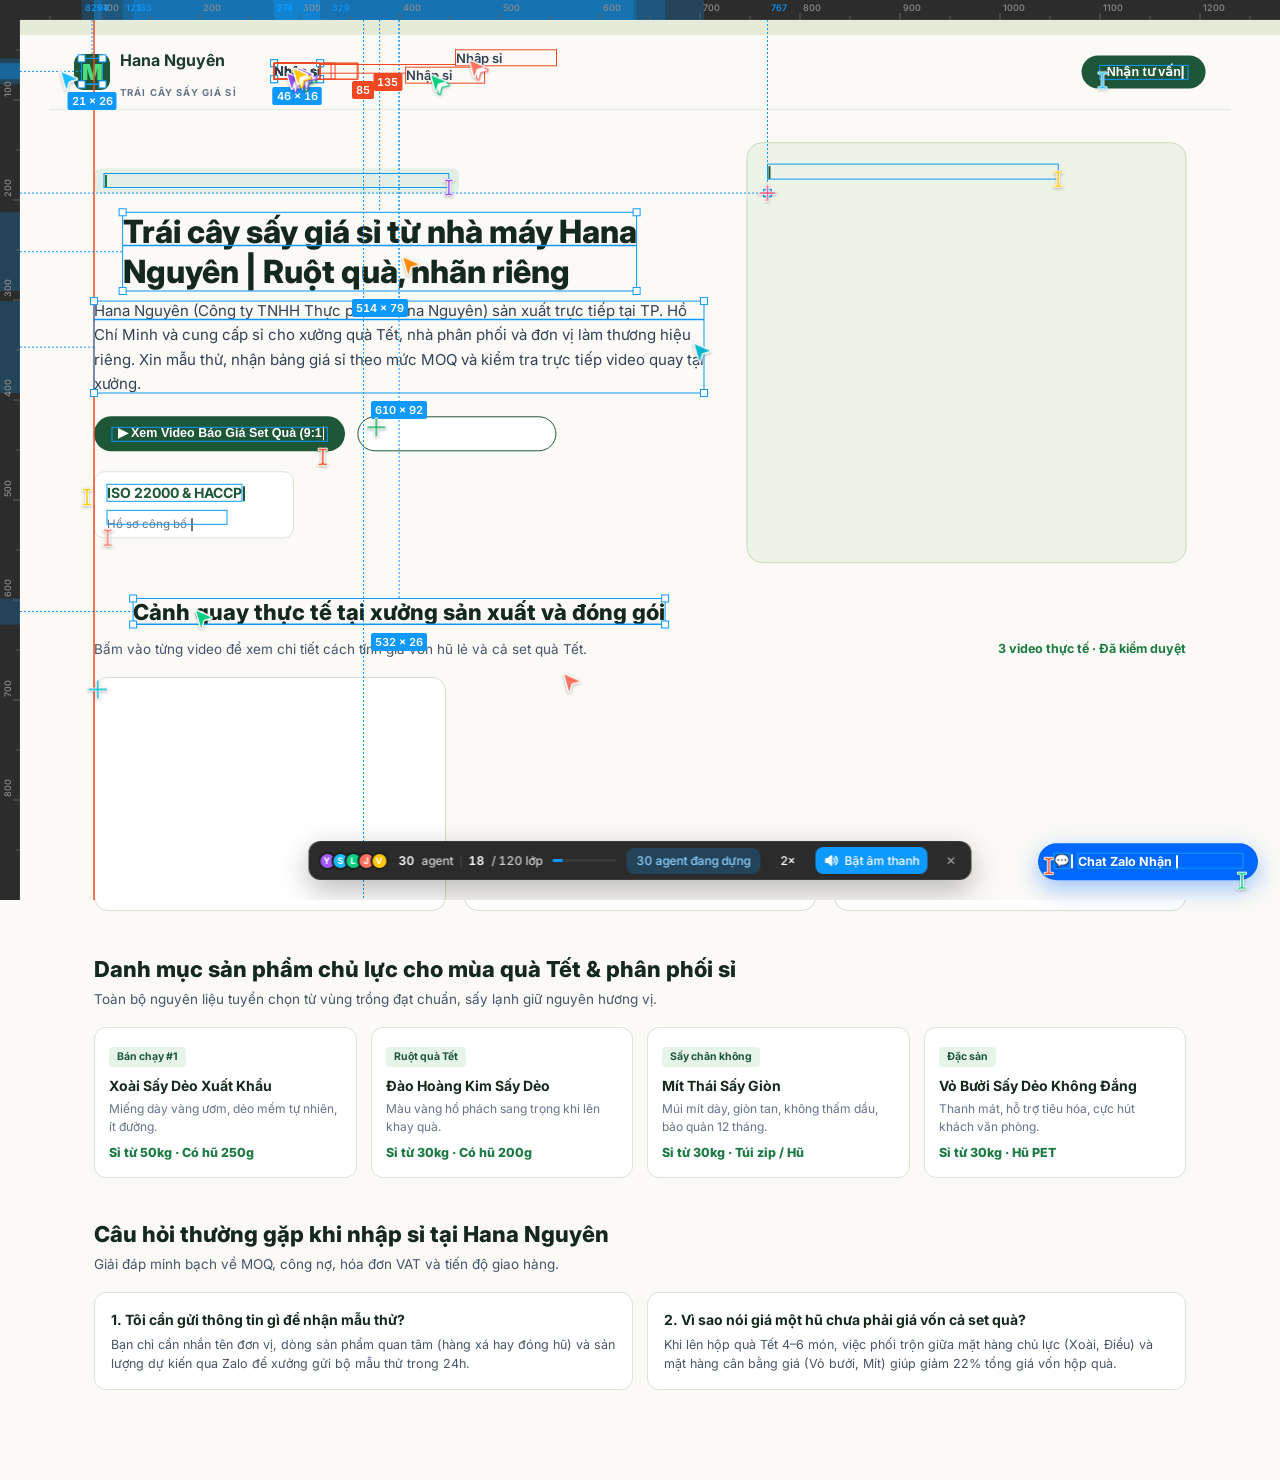
<file: hana-nguyen.html>
﻿<!DOCTYPE html>
<html lang="vi">
<head>
  <meta charset="UTF-8" />
  <meta name="viewport" content="width=device-width, initial-scale=1.0" />
  <title>Hana Nguyên · Trái cây sấy giá sỉ từ nhà máy | Ruột quà Tết &amp; Nhãn riêng OEM</title>
  <link rel="preconnect" href="https://fonts.googleapis.com" />
  <link rel="preconnect" href="https://fonts.gstatic.com" crossorigin />
  <link href="https://fonts.googleapis.com/css2?family=Inter:wght@400;500;600;700;800;900&family=JetBrains+Mono:wght@500;700&display=swap" rel="stylesheet" />
  <style>
    * { box-sizing: border-box; margin: 0; padding: 0; }
    html, body {
      background: #fbfaf6;
      color: #1c2822;
      font-family: 'Inter', -apple-system, BlinkMacSystemFont, sans-serif;
      -webkit-font-smoothing: antialiased;
      line-height: 1.5;
    }
    .promo-strip {
      background: #e6ead8;
      color: #264634;
      text-align: center;
      padding: 8px 16px;
      font-size: 12.5px;
      font-weight: 600;
    }
    .promo-strip a {
      color: #1b7a43;
      font-weight: 700;
      text-decoration: underline;
      cursor: pointer;
    }
    .navbar {
      max-width: 1180px;
      margin: 0 auto;
      padding: 16px 24px;
      display: flex;
      align-items: center;
      justify-content: space-between;
      border-bottom: 1px solid #e2e8dd;
    }
    .logo {
      display: flex;
      align-items: center;
      gap: 10px;
    }
    .logo-m {
      width: 36px;
      height: 36px;
      border-radius: 9px;
      background: #1e5638;
      color: #4ade80;
      display: flex;
      align-items: center;
      justify-content: center;
      font-size: 22px;
      font-weight: 900;
    }
    .logo-text strong {
      display: block;
      font-size: 16px;
      color: #1e3a2f;
      line-height: 1.15;
    }
    .logo-text span {
      font-size: 9.5px;
      letter-spacing: 0.12em;
      color: #64748b;
      font-weight: 700;
    }
    .nav-links {
      display: flex;
      gap: 18px;
      font-size: 13px;
      color: #334155;
      font-weight: 600;
    }
    .nav-links span { cursor: pointer; }
    .cta-btn {
      background: #1e5638;
      color: #ffffff;
      border: none;
      padding: 9px 18px;
      border-radius: 999px;
      font-size: 12.5px;
      font-weight: 700;
      cursor: pointer;
    }
    .cta-btn.outline {
      background: #ffffff;
      color: #1e5638;
      border: 1.5px solid #1e5638;
    }
    .container {
      max-width: 1140px;
      margin: 0 auto;
      padding: 32px 24px 90px;
    }
    .hero-grid {
      display: grid;
      grid-template-columns: 1.2fr 0.85fr;
      gap: 32px;
      align-items: center;
      margin-bottom: 40px;
    }
    .eyebrow {
      display: inline-block;
      font-size: 11.5px;
      font-weight: 800;
      color: #1b7a43;
      text-transform: uppercase;
      letter-spacing: 0.06em;
      background: #e3efe6;
      padding: 4px 10px;
      border-radius: 6px;
      margin-bottom: 12px;
    }
    .hero-h1 {
      font-size: 32px;
      font-weight: 800;
      line-height: 1.24;
      color: #14281d;
      margin-bottom: 14px;
    }
    .hero-desc {
      font-size: 15px;
      line-height: 1.62;
      color: #334155;
      margin-bottom: 20px;
    }
    .hero-actions {
      display: flex;
      gap: 12px;
      flex-wrap: wrap;
      margin-bottom: 20px;
    }
    .trust-badges {
      display: grid;
      grid-template-columns: repeat(3, 1fr);
      gap: 10px;
    }
    .trust-pill {
      background: #ffffff;
      border: 1px solid #dce4d5;
      border-radius: 10px;
      padding: 10px 12px;
    }
    .trust-pill strong {
      display: block;
      font-size: 14px;
      color: #1e5638;
    }
    .trust-pill span {
      font-size: 11.5px;
      color: #64748b;
    }
    .bento-box {
      background: #eef3e8;
      border-radius: 16px;
      padding: 20px;
      border: 1px solid #cbd5c0;
    }
    .bento-title {
      font-size: 12px;
      font-weight: 800;
      color: #1e5638;
      margin-bottom: 12px;
      letter-spacing: 0.04em;
    }
    .bento-grid {
      display: grid;
      grid-template-columns: 1fr 1fr;
      gap: 10px;
    }
    .bento-card {
      background: #ffffff;
      padding: 12px;
      border-radius: 10px;
      border: 1px solid #dce4d5;
    }
    .bento-card strong {
      display: block;
      font-size: 13px;
      color: #14281d;
      margin-bottom: 3px;
    }
    .bento-card span {
      font-size: 11.5px;
      color: #64748b;
    }
    .section-head {
      display: flex;
      justify-content: space-between;
      align-items: flex-end;
      margin-bottom: 18px;
    }
    .section-head h2 {
      font-size: 22px;
      font-weight: 800;
      color: #14281d;
    }
    .section-head p {
      font-size: 13.5px;
      color: #475569;
      margin-top: 3px;
    }
    .video-cards {
      display: grid;
      grid-template-columns: repeat(3, 1fr);
      gap: 18px;
      margin-bottom: 42px;
    }
    .video-card {
      background: #ffffff;
      border: 1px solid #d5ddd0;
      border-radius: 14px;
      overflow: hidden;
      cursor: pointer;
    }
    .video-thumb {
      height: 155px;
      display: flex;
      align-items: center;
      justify-content: center;
      color: #ffffff;
      position: relative;
    }
    .play-circle {
      width: 46px;
      height: 46px;
      border-radius: 50%;
      background: rgba(255,255,255,0.92);
      color: #1b4332;
      display: flex;
      align-items: center;
      justify-content: center;
      font-size: 18px;
      font-weight: 900;
    }
    .dur-badge {
      position: absolute;
      bottom: 8px;
      right: 10px;
      background: rgba(0,0,0,0.68);
      padding: 2px 8px;
      border-radius: 4px;
      font-size: 11px;
      font-weight: 600;
    }
    .video-body {
      padding: 14px;
    }
    .video-body strong {
      display: block;
      font-size: 14px;
      color: #1e293b;
      margin-bottom: 4px;
    }
    .video-body span {
      font-size: 12px;
      color: #64748b;
    }
    .product-grid {
      display: grid;
      grid-template-columns: repeat(4, 1fr);
      gap: 14px;
      margin-bottom: 40px;
    }
    .prod-card {
      background: #ffffff;
      border: 1px solid #dce4d5;
      border-radius: 12px;
      padding: 14px;
    }
    .prod-tag {
      display: inline-block;
      font-size: 10.5px;
      font-weight: 700;
      background: #e6f4ea;
      color: #1e5638;
      padding: 2px 8px;
      border-radius: 4px;
      margin-bottom: 8px;
    }
    .prod-card h4 {
      font-size: 14px;
      font-weight: 700;
      color: #14281d;
      margin-bottom: 4px;
    }
    .prod-card p {
      font-size: 12px;
      color: #64748b;
      margin-bottom: 8px;
    }
    .prod-price {
      font-size: 12.5px;
      font-weight: 800;
      color: #1b7a43;
    }
    .faq-grid {
      display: grid;
      grid-template-columns: 1fr 1fr;
      gap: 14px;
    }
    .faq-card {
      background: #ffffff;
      border: 1px solid #dce4d5;
      border-radius: 12px;
      padding: 16px;
    }
    .faq-card h4 {
      font-size: 14px;
      color: #14281d;
      margin-bottom: 6px;
    }
    .faq-card p {
      font-size: 12.5px;
      color: #475569;
    }
    .zalo-float {
      position: fixed;
      bottom: 20px;
      right: 22px;
      background: #0068ff;
      color: #ffffff;
      border-radius: 999px;
      padding: 9px 16px;
      font-size: 12.5px;
      font-weight: 700;
      display: flex;
      align-items: center;
      gap: 8px;
      box-shadow: 0 8px 24px rgba(0, 104, 255, 0.4);
      cursor: pointer;
      z-index: 90;
    }
  </style>
</head>
<body>
  <div class="promo-strip">
    Tặng mẫu thử miễn phí cho đơn vị nhập hàng &amp; xưởng quà Tết &nbsp;·&nbsp;
    <a onclick="notifyParentPopup()">Nhận mẫu riêng &amp; Xem Video Báo Giá →</a>
  </div>

  <header class="navbar">
    <div class="logo">
      <div class="logo-m">M</div>
      <div class="logo-text">
        <strong>Hana Nguyên</strong>
        <span>TRÁI CÂY SẤY GIÁ SỈ</span>
      </div>
    </div>
    <nav class="nav-links">
      <span>Nhập sỉ</span>
      <span>Sản phẩm</span>
      <span>Ruột quà Tết</span>
      <span>Nhãn riêng OEM</span>
      <span>Hàng xá 10kg</span>
      <span>Làm CTV</span>
      <span>Nhà máy</span>
      <span>Video thực tế</span>
      <span>Kiến thức</span>
    </nav>
    <button class="cta-btn" onclick="notifyParentPopup()">Nhận tư vấn sỉ</button>
  </header>

  <main class="container">
    <section class="hero-grid">
      <div>
        <span class="eyebrow">NHÀ MÁY SẢN XUẤT TRỰC TIẾP TẠI TP. HỒ CHÍ MINH</span>
        <h1 class="hero-h1">
          Trái cây sấy giá sỉ từ nhà máy Hana Nguyên | Ruột quà, nhãn riêng
        </h1>
        <p class="hero-desc">
          Hana Nguyên (Công ty TNHH Thực phẩm Hana Nguyên) sản xuất trực tiếp tại TP. Hồ Chí Minh và cung cấp sỉ cho xưởng quà Tết, nhà phân phối và đơn vị làm thương hiệu riêng. Xin mẫu thử, nhận bảng giá sỉ theo mức MOQ và kiểm tra trực tiếp video quay tại xưởng.
        </p>
        <div class="hero-actions">
          <button class="cta-btn" onclick="notifyParentPopup()">▶ Xem Video Báo Giá Set Quà (9:16)</button>
          <button class="cta-btn outline" onclick="notifyParentPopup()">Tải Bảng Giá Sỉ Theo MOQ</button>
        </div>
        <div class="trust-badges">
          <div class="trust-pill">
            <strong>ISO 22000 &amp; HACCP</strong>
            <span>Hồ sơ công bố đầy đủ</span>
          </div>
          <div class="trust-pill">
            <strong>MOQ Linh Hoạt</strong>
            <span>Từ 50 hũ hoặc 20kg xá</span>
          </div>
          <div class="trust-pill">
            <strong>Gia Công OEM</strong>
            <span>Thiết kế tem nhãn riêng</span>
          </div>
        </div>
      </div>

      <div class="bento-box">
        <div class="bento-title">📦 CẤU HÌNH RUỘT QUÀ TẾT &amp; HŨ PET BÁN SỈ</div>
        <div class="bento-grid">
          <div class="bento-card">
            <strong>Xoài Cát Chu Sấy Dẻo</strong>
            <span>Hũ PET 250g · 500g · Thùng xá 10kg</span>
          </div>
          <div class="bento-card">
            <strong>Mít Thái Sấy Giòn</strong>
            <span>Chuẩn xuất khẩu · Giòn rụm không hôi dầu</span>
          </div>
          <div class="bento-card">
            <strong>Vỏ Bưởi &amp; Đào Hoàng Kim</strong>
            <span>Ruột hộp quà doanh nghiệp VIP Tết</span>
          </div>
          <div class="bento-card">
            <strong>Đóng Gói Nhãn Riêng OEM</strong>
            <span>In tem thương hiệu khách hàng miễn phí</span>
          </div>
          <div class="bento-card">
            <strong>Hạt Điều Rang Củi Bình Phước</strong>
            <span>Size A+ cồ · Vỏ lụa giòn thơm tự nhiên</span>
          </div>
          <div class="bento-card">
            <strong>Combo 6 Hũ Quà Doanh Nghiệp</strong>
            <span>Tối ưu giá vốn toàn set quà dưới 220k</span>
          </div>
        </div>
      </div>
    </section>

    <section>
      <div class="section-head">
        <div>
          <h2>Cảnh quay thực tế tại xưởng sản xuất và đóng gói</h2>
          <p>Bấm vào từng video để xem chi tiết cách tính giá vốn hũ lẻ và cả set quà Tết.</p>
        </div>
        <span style="font-size:12.5px;font-weight:700;color:#1b7a43">3 video thực tế · Đã kiểm duyệt</span>
      </div>

      <div class="video-cards">
        <div class="video-card" onclick="notifyParentPopup()">
          <div class="video-thumb" style="background:linear-gradient(135deg,#1b4332,#2d6a4f)">
            <div class="play-circle">▶</div>
            <span class="dur-badge">0:20 · 9:16</span>
          </div>
          <div class="video-body">
            <strong>Giá hũ chưa phải giá vốn cả set quà</strong>
            <span>Bấm để mở Video 9:16 &amp; Chọn hũ nhận báo giá</span>
          </div>
        </div>

        <div class="video-card" onclick="notifyParentPopup()">
          <div class="video-thumb" style="background:linear-gradient(135deg,#78350f,#b45309)">
            <div class="play-circle">▶</div>
            <span class="dur-badge">0:18 · 16:9</span>
          </div>
          <div class="video-body">
            <strong>Quy trình sấy lạnh Xoài Cát Chu tại xưởng</strong>
            <span>Giữ nguyên màu vàng tự nhiên &amp; độ dẻo</span>
          </div>
        </div>

        <div class="video-card" onclick="notifyParentPopup()">
          <div class="video-thumb" style="background:linear-gradient(135deg,#1e3a8a,#1d4ed8)">
            <div class="play-circle">▶</div>
            <span class="dur-badge">0:15 · 9:16</span>
          </div>
          <div class="video-body">
            <strong>Tôi cần gửi thông tin gì để nhận mẫu thử?</strong>
            <span>Số lượng dự kiến &amp; quy cách đóng gói</span>
          </div>
        </div>
      </div>
    </section>

    <section>
      <div class="section-head">
        <div>
          <h2>Danh mục sản phẩm chủ lực cho mùa quà Tết &amp; phân phối sỉ</h2>
          <p>Toàn bộ nguyên liệu tuyển chọn từ vùng trồng đạt chuẩn, sấy lạnh giữ nguyên hương vị.</p>
        </div>
      </div>

      <div class="product-grid">
        <div class="prod-card">
          <span class="prod-tag">Bán chạy #1</span>
          <h4>Xoài Sấy Dẻo Xuất Khẩu</h4>
          <p>Miếng dày vàng ươm, dẻo mềm tự nhiên, ít đường.</p>
          <div class="prod-price">Sỉ từ 50kg · Có hũ 250g</div>
        </div>
        <div class="prod-card">
          <span class="prod-tag">Ruột quà Tết</span>
          <h4>Đào Hoàng Kim Sấy Dẻo</h4>
          <p>Màu vàng hổ phách sang trọng khi lên khay quà.</p>
          <div class="prod-price">Sỉ từ 30kg · Có hũ 200g</div>
        </div>
        <div class="prod-card">
          <span class="prod-tag">Sấy chân không</span>
          <h4>Mít Thái Sấy Giòn</h4>
          <p>Múi mít dày, giòn tan, không thấm dầu, bảo quản 12 tháng.</p>
          <div class="prod-price">Sỉ từ 30kg · Túi zip / Hũ</div>
        </div>
        <div class="prod-card">
          <span class="prod-tag">Đặc sản</span>
          <h4>Vỏ Bưởi Sấy Dẻo Không Đắng</h4>
          <p>Thanh mát, hỗ trợ tiêu hóa, cực hút khách văn phòng.</p>
          <div class="prod-price">Sỉ từ 30kg · Hũ PET</div>
        </div>
      </div>
    </section>

    <section>
      <div class="section-head">
        <div>
          <h2>Câu hỏi thường gặp khi nhập sỉ tại Hana Nguyên</h2>
          <p>Giải đáp minh bạch về MOQ, công nợ, hóa đơn VAT và tiến độ giao hàng.</p>
        </div>
      </div>
      <div class="faq-grid">
        <div class="faq-card">
          <h4>1. Tôi cần gửi thông tin gì để nhận mẫu thử?</h4>
          <p>Bạn chỉ cần nhắn tên đơn vị, dòng sản phẩm quan tâm (hàng xá hay đóng hũ) và sản lượng dự kiến qua Zalo để xưởng gửi bộ mẫu thử trong 24h.</p>
        </div>
        <div class="faq-card">
          <h4>2. Vì sao nói giá một hũ chưa phải giá vốn cả set quà?</h4>
          <p>Khi lên hộp quà Tết 4–6 món, việc phối trộn giữa mặt hàng chủ lực (Xoài, Điều) và mặt hàng cân bằng giá (Vỏ bưởi, Mít) giúp giảm 22% tổng giá vốn hộp quà.</p>
        </div>
      </div>
    </section>
  </main>

  <div class="zalo-float" onclick="notifyParentPopup()">
    <span>💬</span> Chat Zalo Nhận Bảng Giá Sỉ
  </div>

  <script>
    function notifyParentPopup() {
      try {
        if (window.parent && window.parent !== window && window.parent.toggleVideo916Modal) {
          window.parent.toggleVideo916Modal(true);
          return;
        }
      } catch (e) {}
    }

    (function() {
      var params = new URLSearchParams(window.location.search);
      if (params.get("live") !== "1") {
        var s = document.createElement("script");
        s.src = "/swarm-vi.js";
        document.body.appendChild(s);
      }
    })();
  </script>
</body>
</html>
</file>
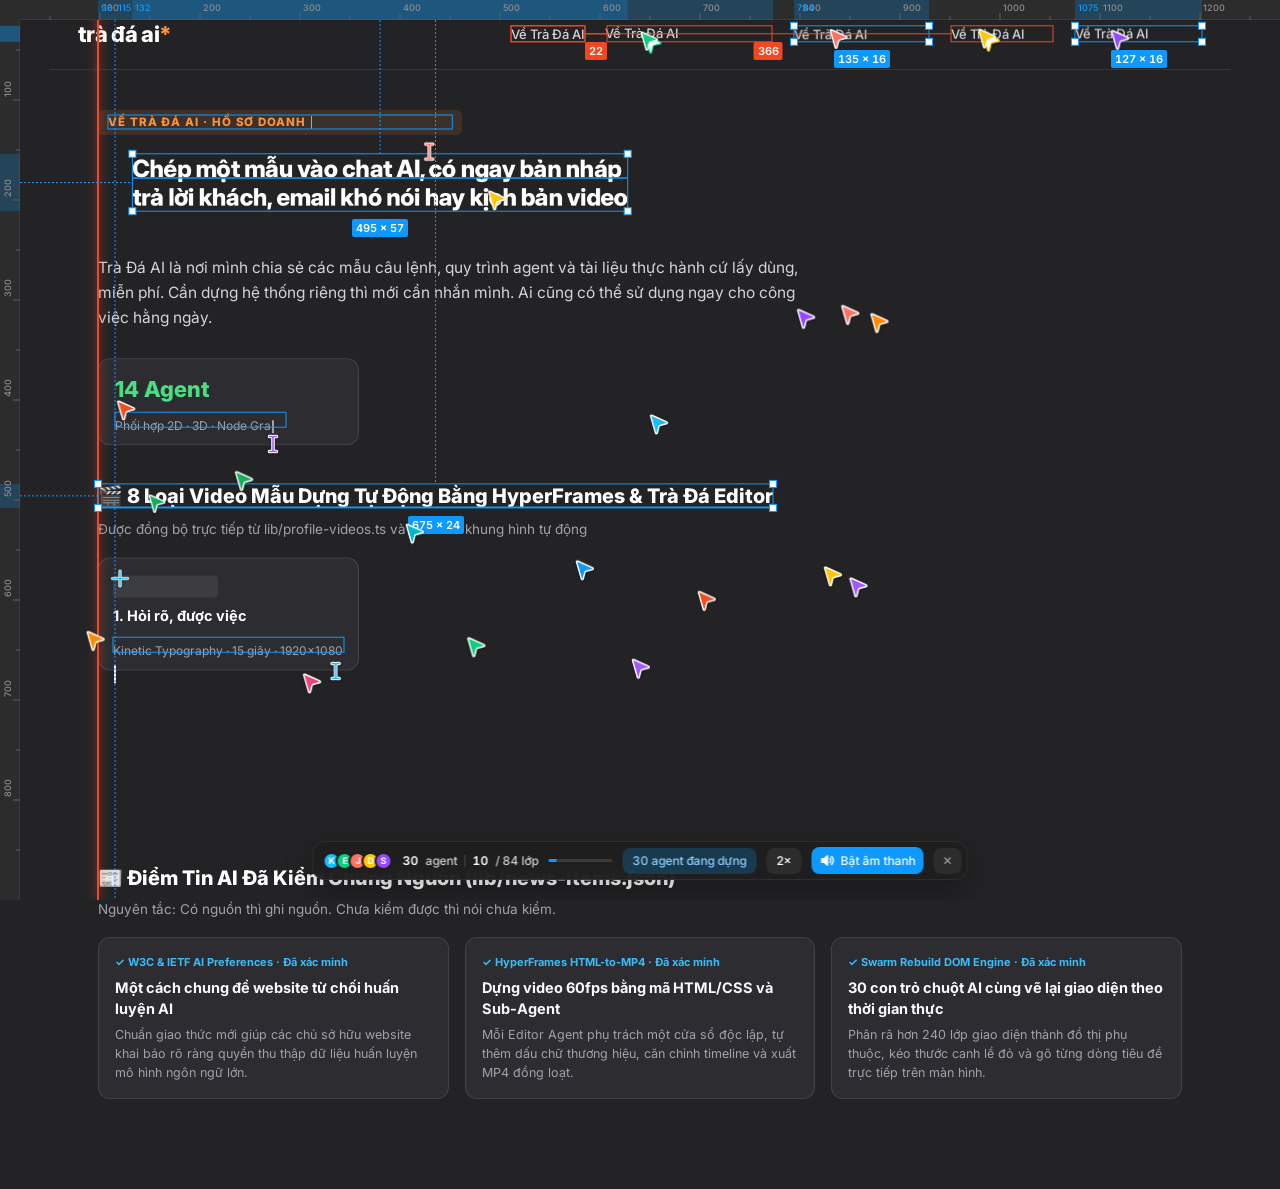
<file: trada-gioi-thieu.html>
﻿<!DOCTYPE html>
<html lang="vi">
<head>
  <meta charset="UTF-8" />
  <meta name="viewport" content="width=device-width, initial-scale=1.0" />
  <title>Giới thiệu — Trà Đá AI (/gioi-thieu) | Mẫu câu lệnh, Quy trình Agent &amp; 8 Video Mẫu</title>
  <link rel="preconnect" href="https://fonts.googleapis.com" />
  <link rel="preconnect" href="https://fonts.gstatic.com" crossorigin />
  <link href="https://fonts.googleapis.com/css2?family=Inter:wght@400;500;600;700;800;900&family=JetBrains+Mono:wght@500;700&display=swap" rel="stylesheet" />
  <style>
    * { box-sizing: border-box; margin: 0; padding: 0; }
    html, body {
      background: #232326;
      color: #f4f4f6;
      font-family: 'Inter', -apple-system, BlinkMacSystemFont, sans-serif;
      -webkit-font-smoothing: antialiased;
      line-height: 1.5;
    }
    .navbar {
      max-width: 1180px;
      margin: 0 auto;
      padding: 18px 28px;
      display: flex;
      align-items: center;
      justify-content: space-between;
      border-bottom: 1px solid rgba(255, 255, 255, 0.09);
    }
    .logo {
      font-size: 22px;
      font-weight: 800;
      color: #ffffff;
      letter-spacing: -0.03em;
    }
    .logo span { color: #fb923c; }
    .nav-links {
      display: flex;
      gap: 22px;
      font-size: 13px;
      color: #d4d4d8;
      font-weight: 500;
    }
    .container {
      max-width: 1140px;
      margin: 0 auto;
      padding: 38px 28px 90px;
    }
    .eyebrow {
      display: inline-block;
      font-size: 11.5px;
      font-weight: 800;
      letter-spacing: 0.08em;
      color: #fb923c;
      background: rgba(251, 146, 60, 0.12);
      padding: 4px 10px;
      border-radius: 6px;
      margin-bottom: 14px;
    }
    .hero-h1 {
      font-size: 38px;
      font-weight: 800;
      line-height: 1.18;
      letter-spacing: -0.02em;
      color: #ffffff;
      max-width: 820px;
      margin-bottom: 16px;
    }
    .hero-sub {
      font-size: 15.5px;
      line-height: 1.62;
      color: #d4d4d8;
      max-width: 720px;
      margin-bottom: 28px;
    }
    .metrics-row {
      display: grid;
      grid-template-columns: repeat(4, 1fr);
      gap: 14px;
      margin-bottom: 38px;
    }
    .metric-card {
      background: #2c2c31;
      border: 1px solid rgba(255, 255, 255, 0.1);
      border-radius: 12px;
      padding: 14px 16px;
    }
    .metric-card strong {
      display: block;
      font-size: 22px;
      font-weight: 800;
      color: #4ade80;
    }
    .metric-card span {
      font-size: 12px;
      color: #a1a1aa;
    }
    .sec-title {
      font-size: 20px;
      font-weight: 800;
      color: #ffffff;
      margin-bottom: 6px;
    }
    .sec-sub {
      font-size: 13.5px;
      color: #a1a1aa;
      margin-bottom: 18px;
    }
    .videos-grid {
      display: grid;
      grid-template-columns: repeat(4, 1fr);
      gap: 14px;
      margin-bottom: 42px;
    }
    .vcard {
      background: #2c2c31;
      border: 1px solid rgba(255, 255, 255, 0.12);
      border-radius: 12px;
      padding: 14px;
      cursor: pointer;
    }
    .vcard-badge {
      display: inline-block;
      font-size: 10.5px;
      font-weight: 700;
      font-family: 'JetBrains Mono', monospace;
      padding: 2px 7px;
      border-radius: 4px;
      background: rgba(255,255,255,0.08);
      margin-bottom: 8px;
    }
    .vcard strong {
      display: block;
      font-size: 14.5px;
      color: #ffffff;
      margin-bottom: 4px;
    }
    .vcard span {
      font-size: 12px;
      color: #a1a1aa;
    }
    .news-grid {
      display: grid;
      grid-template-columns: repeat(3, 1fr);
      gap: 16px;
    }
    .news-card {
      background: #2c2c31;
      border: 1px solid rgba(255, 255, 255, 0.1);
      border-radius: 12px;
      padding: 16px;
    }
    .news-src {
      font-size: 11px;
      font-weight: 700;
      color: #38bdf8;
      margin-bottom: 6px;
    }
    .news-card h4 {
      font-size: 14.5px;
      color: #f8fafc;
      margin-bottom: 6px;
    }
    .news-card p {
      font-size: 12.5px;
      color: #a1a1aa;
    }
  </style>
</head>
<body>
  <header class="navbar">
    <div class="logo">trà đá ai<span>*</span></div>
    <nav class="nav-links">
      <span>Về Trà Đá AI</span>
      <span>8 Video Mẫu HyperFrames</span>
      <span>Tin AI Đã Kiểm Chứng</span>
      <span>Văn Phòng AI 3D</span>
      <span>Câu Hỏi Thường Gặp</span>
    </nav>
  </header>

  <main class="container">
    <span class="eyebrow">VỀ TRÀ ĐÁ AI · HỒ SƠ DOANH NGHIỆP (/GIOI-THIEU)</span>
    <h1 class="hero-h1">
      Chép một mẫu vào chat AI, có ngay bản nháp trả lời khách, email khó nói hay kịch bản video
    </h1>
    <p class="hero-sub">
      Trà Đá AI là nơi mình chia sẻ các mẫu câu lệnh, quy trình agent và tài liệu thực hành cứ lấy dùng, miễn phí. Cần dựng hệ thống riêng thì mới cần nhắn mình. Ai cũng có thể sử dụng ngay cho công việc hằng ngày.
    </p>

    <div class="metrics-row">
      <div class="metric-card">
        <strong>14 Agent</strong>
        <span>Phối hợp 2D · 3D · Node Graph</span>
      </div>
      <div class="metric-card">
        <strong>8 Video Mẫu</strong>
        <span>Tự dựng bằng HyperFrames 60fps</span>
      </div>
      <div class="metric-card">
        <strong>30 Chuột AI</strong>
        <span>Cùng dàn trang web trực tiếp</span>
      </div>
      <div class="metric-card">
        <strong>100% Có Nguồn</strong>
        <span>Kiểm chứng qua lib/news-items.json</span>
      </div>
    </div>

    <h2 class="sec-title">🎬 8 Loại Video Mẫu Dựng Tự Động Bằng HyperFrames &amp; Trà Đá Editor</h2>
    <p class="sec-sub">Được đồng bộ trực tiếp từ lib/profile-videos.ts và kiểm tra khung hình tự động</p>

    <div class="videos-grid">
      <div class="vcard">
        <span class="vcard-badge" style="color:#f472b6">TD-201 · 16:9</span>
        <strong>1. Hỏi rõ, được việc</strong>
        <span>Kinetic Typography · 15 giây · 1920x1080</span>
      </div>
      <div class="vcard">
        <span class="vcard-badge" style="color:#fb923c">TD-202 · 16:9</span>
        <strong>2. Biểu đồ động</strong>
        <span>Motion Data Chart · So sánh hiệu suất</span>
      </div>
      <div class="vcard">
        <span class="vcard-badge" style="color:#a3e635">TD-203 · 16:9</span>
        <strong>3. Sơ đồ agent</strong>
        <span>Nhiều agent chia việc thế nào · 15 giây</span>
      </div>
      <div class="vcard">
        <span class="vcard-badge" style="color:#34d399">TD-204 · 16:9</span>
        <strong>4. Quảng cáo sản phẩm</strong>
        <span>Một ly cà phê — Cà phê Góc Nhỏ</span>
      </div>
      <div class="vcard">
        <span class="vcard-badge" style="color:#38bdf8">TD-205 · 16:9</span>
        <strong>5. Demo giao diện</strong>
        <span>Từ mẫu câu lệnh đến ba cách trả lời khách</span>
      </div>
      <div class="vcard">
        <span class="vcard-badge" style="color:#a78bfa">TD-206 · 9:16</span>
        <strong>6. Clip giải thích tin</strong>
        <span>Website từ chối huấn luyện AI · 1080x1920</span>
      </div>
      <div class="vcard">
        <span class="vcard-badge" style="color:#fb7185">TD-207 · 16:9</span>
        <strong>7. Dựng lại đoạn cắt</strong>
        <span>Highlight quy trình xưởng sấy Hana Nguyên</span>
      </div>
      <div class="vcard">
        <span class="vcard-badge" style="color:#facc15">TD-208 · 16:9</span>
        <strong>8. Nhiều chuột điều khiển</strong>
        <span>30 Agent đồng bộ dàn bố cục trang web</span>
      </div>
    </div>

    <h2 class="sec-title">📰 Điểm Tin AI Đã Kiểm Chứng Nguồn (lib/news-items.json)</h2>
    <p class="sec-sub">Nguyên tắc: Có nguồn thì ghi nguồn. Chưa kiểm được thì nói chưa kiểm.</p>

    <div class="news-grid">
      <div class="news-card">
        <div class="news-src">✓ W3C &amp; IETF AI Preferences · Đã xác minh</div>
        <h4>Một cách chung để website từ chối huấn luyện AI</h4>
        <p>Chuẩn giao thức mới giúp các chủ sở hữu website khai báo rõ ràng quyền thu thập dữ liệu huấn luyện mô hình ngôn ngữ lớn.</p>
      </div>
      <div class="news-card">
        <div class="news-src">✓ HyperFrames HTML-to-MP4 · Đã xác minh</div>
        <h4>Dựng video 60fps bằng mã HTML/CSS và Sub-Agent</h4>
        <p>Mỗi Editor Agent phụ trách một cửa sổ độc lập, tự thêm dấu chữ thương hiệu, căn chỉnh timeline và xuất MP4 đồng loạt.</p>
      </div>
      <div class="news-card">
        <div class="news-src">✓ Swarm Rebuild DOM Engine · Đã xác minh</div>
        <h4>30 con trỏ chuột AI cùng vẽ lại giao diện theo thời gian thực</h4>
        <p>Phân rã hơn 240 lớp giao diện thành đồ thị phụ thuộc, kéo thước canh lề đỏ và gõ từng dòng tiêu đề trực tiếp trên màn hình.</p>
      </div>
    </div>
  </main>

  <script>
    (function() {
      var params = new URLSearchParams(window.location.search);
      if (params.get("live") !== "1") {
        var s = document.createElement("script");
        s.src = "/swarm-vi.js";
        document.body.appendChild(s);
      }
    })();
  </script>
</body>
</html>
</file>
